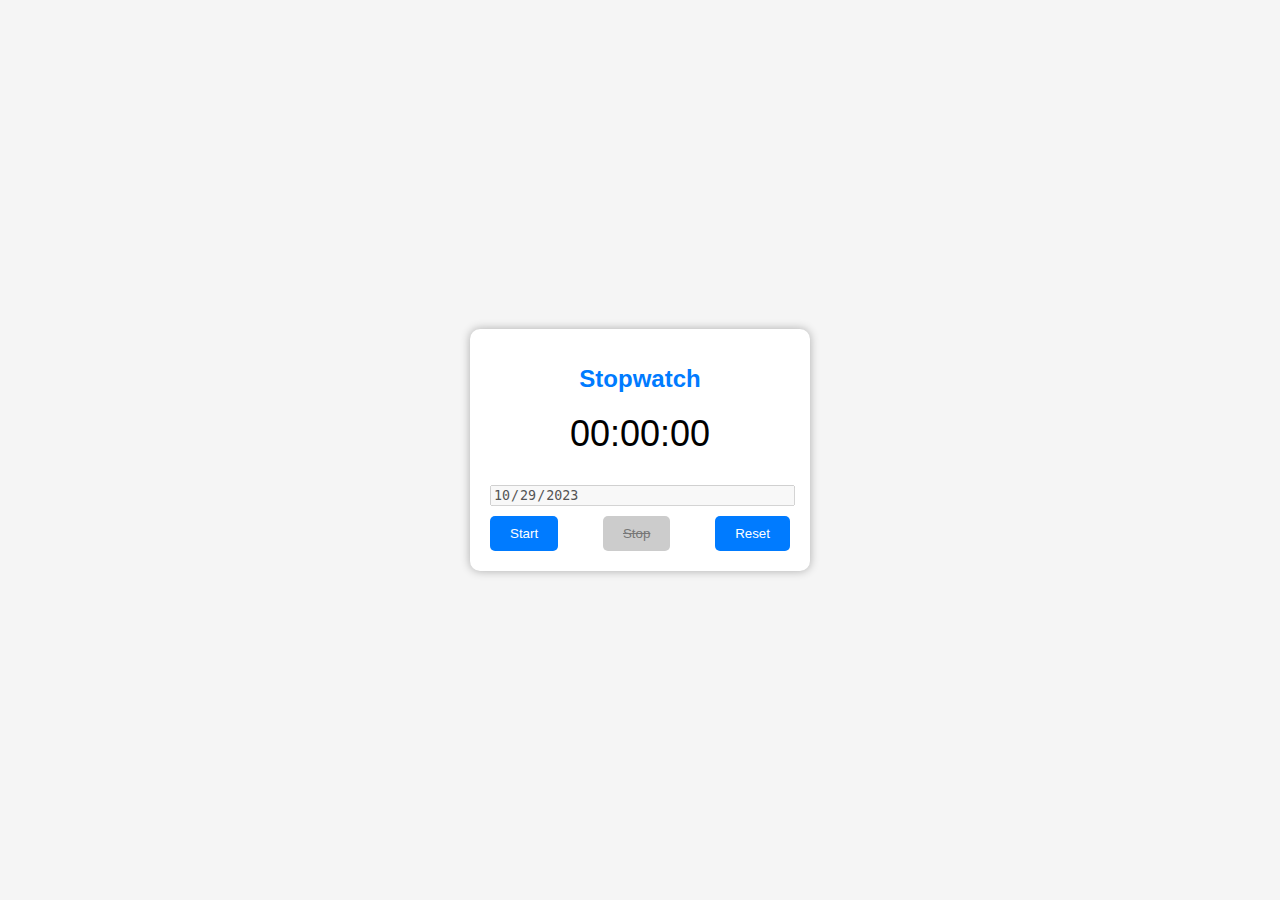
<file: 002926040_PartB/index.html>
<!DOCTYPE html>
<html lang="en">
<head>
    <meta charset="UTF-8">
    <meta name="viewport" content="width=device-width, initial-scale=1.0">
    <link rel="stylesheet" href="index.css">
    <title>Stopwatch</title>
</head>
<body>
    <div class="container">
        <h1>Stopwatch</h1>
        <label id="time">00:00:00</label>
        <input type="date" id="datepicker" value="2023-10-29" max="2030-12-31" min="2020-01-01" disabled>
        <div class="buttons">
            <button id="startBtn">Start</button>
            <button id="stopBtn" disabled>Stop</button>
            <button id="resetBtn">Reset</button>
        </div>
    </div>

    <script src="index.js"></script>
</body>
</html>
</file>
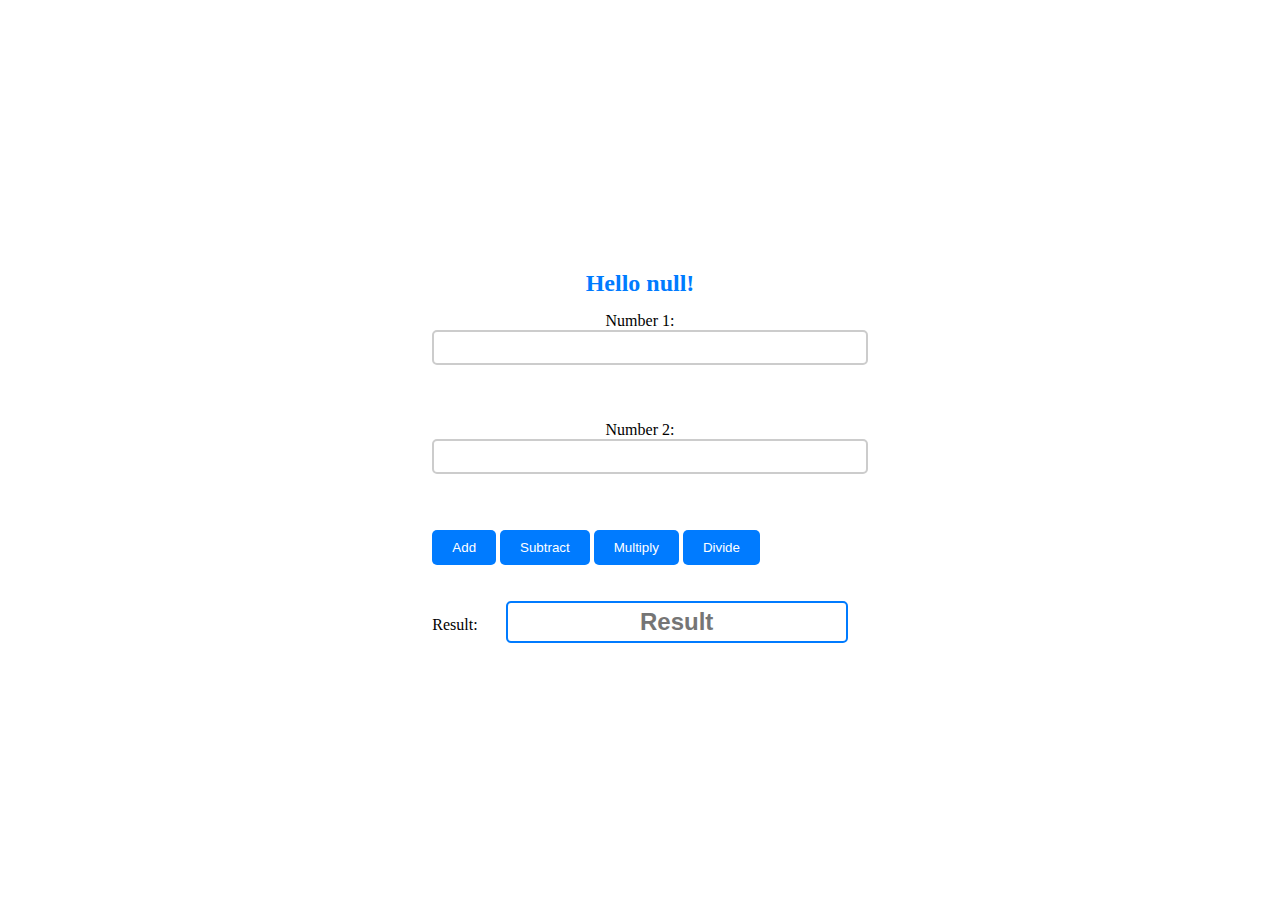
<file: calculator.html>
<!DOCTYPE html>
<html lang="en">
  <head>
    <script src="https://ajax.googleapis.com/ajax/libs/jquery/3.6.0/jquery.min.js"></script>
    <link rel="stylesheet" href="calccss.css">
    <meta charset="UTF-8" />
    <meta http-equiv="X-UA-Compatible" content="IE=edge" />
    <meta name="viewport" content="width=device-width, initial-scale=1.0" />
    <title>Calculator</title>
    <script src="https://ajax.googleapis.com/ajax/libs/jquery/3.5.1/jquery.min.js"></script>
    <script src="calc.js"></script>
  </head>
  <body>
    <form id="form-box">
      <div class="form-group">
        <h1 id="username"></h1>
        <label for="t1">Number 1: </label>
        <input
          type="text"
          name="t1"
          id="txtNo1"
          class="form-control"
          required
        />
        <h5 id="txtNo1check">*Enter a Valid Number*</h5>
      </div>
      <br /><br />

      <div class="form-group">
        <label for="t2">Number 2: </label>
        <input type="text" name="t2" id="txtNo2" class="form-control" />
        <h5 id="txtNo2check">*Enter a Valid Number*</h5>
      </div>
      <br /><br />

      <input type="button" id="add" value="Add"      class="calc Addition"  />
      <input type="button" id="sub" value="Subtract" class="calc Subtract" />
      <input type="button" id="mul" value="Multiply" class="calc Multiply" />
      <input type="button" id="div" value="Divide" class="calc Divide" />

      <br /><br /><br>
      <div class="form-group">
        <label for="password"> Result: &nbsp;&nbsp;&nbsp;&nbsp;&nbsp; </label>
        <input input type="text" id="result" placeholder="Result" readonly />
      </div>
    </form>
  </body>
</html>
</file>
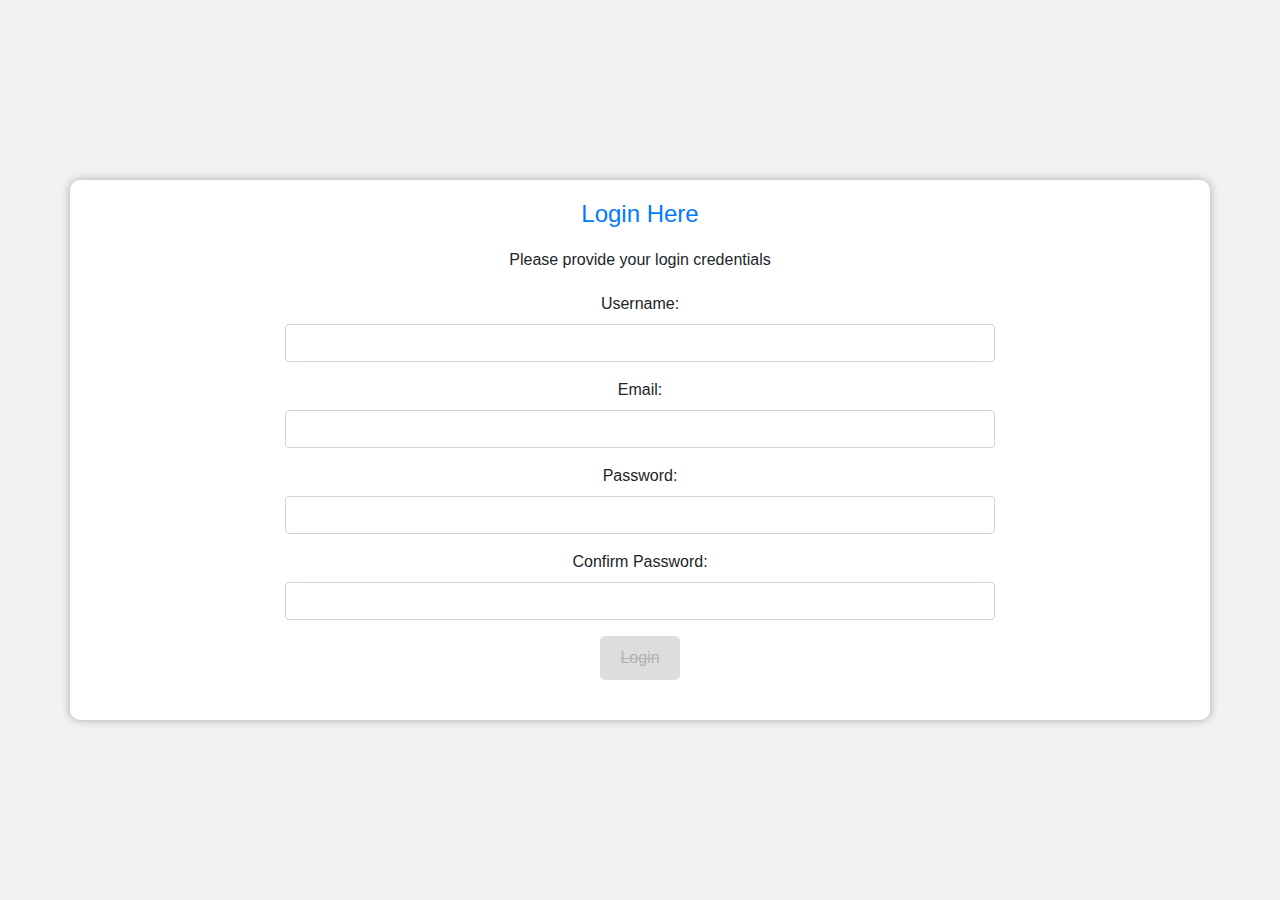
<file: login.html>
<!DOCTYPE html>
<html>

<head>
    <link rel="stylesheet" href="logincss.css">
    <link rel="stylesheet" href="https://maxcdn.bootstrapcdn.com/bootstrap/4.0.0/css/bootstrap.min.css">
    <script src="https://ajax.googleapis.com/ajax/libs/jquery/3.3.1/jquery.min.js"></script>
    <script src="https://cdnjs.cloudflare.com/ajax/libs/popper.js/1.12.9/umd/popper.min.js"></script>
    <script src="https://maxcdn.bootstrapcdn.com/bootstrap/4.0.0/js/bootstrap.min.js"></script>
    <script src="loginpage.js"></script>
</head>

<body class="body-section">
    <div class="container">
        <div class="col-lg-8 m-auto d-block">
            <h1 class="text-center calc-head">
                Login Here
            </h1>
            <p class="text-center">
                Please provide your login credentials
            </p>
            <form action="calculator.html">
                <div class="form-group">
                    <label for="user">
                        Username:
                    </label>
                    <input type="text" name="username" id="usernames" class="form-control">
                    <h5 id="usercheck">
                        *Username is missing*
                    </h5>
                </div>

                <div class="form-group">
                    <label for="email">
                        Email:
                    </label>
                    <input type="text" name="email" id="emails" class="form-control">
                    <h5 id="emailcheck">
                        *Email Id is missing*
                    </h5>
                </div>

                <div class="form-group">
                    <label for="password">
                        Password:
                    </label>
                    <input type="password" name="pass" id="password" class="form-control">
                    <h5 id="passcheck">
                        *Please Fill the Password Field*
                    </h5>
                </div>

                <div class="form-group">
                    <label for="confirmpassword">
                        Confirm Password:
                    </label>
                    <input type="password" name="confirmpass" id="confirmpassword" class="form-control">
                    <h5 id="confirmpasscheck">
                        *Passwords do not match*
                    </h5>
                </div>

                <div class="col text-center">
                    <input type="submit" id="submitbtn" value="Login" class="btn btn-primary">
                </div>

            </form>
        </div>
    </div>
</body>

</html>
</file>
<file: 002926040_PartB/index.css>
body {
    display: flex;
    justify-content: center;
    align-items: center;
    height: 100vh;
    margin: 0;
    background-color: #f5f5f5;
    font-family: Arial, sans-serif;
}

.container {
    text-align: center;
    background-color: #fff;
    padding: 20px;
    border-radius: 10px;
    box-shadow: 0px 0px 10px rgba(0, 0, 0, 0.3);
    width: 300px;
}

h1 {
    font-size: 24px;
    color: #007bff;
    margin-bottom: 10px;
}

label {
    font-size: 36px;
    display: block;
    margin: 20px 0;
}

input[type="date"] {
    width: 100%;
    margin: 10px 0;
}

.buttons {
    display: flex;
    justify-content: space-between;
}

button {
    background-color: #007bff;
    color: #fff;
    border: none;
    border-radius: 5px;
    padding: 10px 20px;
    cursor: pointer;
}

button:disabled {
    background-color: #ccc;
    color: #777;
    text-decoration: line-through;
}

button:hover {
    background-color: #0056b3;
}
</file>
<file: calccss.css>
body {
  display: flex;
  justify-content: center;
  align-items: center;
  height: 100vh;
  background-color: #ffffff;
}

.container {
  background-color: #ffffff;
  padding: 20px;
  border-radius: 10px;
  box-shadow: 0px 0px 10px rgba(0, 0, 0, 0.3);
  width: 300px;
}

.form-group {
  text-align: center;
  margin-bottom: 20px;
}

.form-control {
  border: 2px solid #ccc;
  border-radius: 5px;
  transition: border-color 0.3s;
  width: 100%;
  padding: 8px;
}

#txtNo1check,
#txtNo2check {
  color: red;
  font-size: 14px;
  display: none;
  margin: 5px 0;
  transition: opacity 0.3s;
}

#result {
  border: 2px solid #007bff;
  border-radius: 5px;
  padding: 5px;
  font-weight: bold;
  text-align: center;
}

.calc {
  background-color: #007bff;
  color: #fff;
  border: none;
  border-radius: 5px;
  padding: 10px 20px;
  cursor: pointer;
  transition: background-color 0.3s;
}

.calc:hover {
  background-color: #0056b3;
}

#username {
  text-align: center;
  font-size: 24px;
  color: #007bff;
  margin-bottom: 15px;
}

.text-center {
  text-align: center;
  margin-bottom: 20px;
}

.form-group {
  margin-bottom: 20px;
}

#txtNo1check,
#txtNo2check {
  color: red;
  font-size: 14px;
  display: none;
  margin: 5px 0;
  transition: opacity 0.6s;
}

#result {
  border: 2px solid #007bff;
  border-radius: 5px;
  padding: 5px;
  font-weight: bold;
  text-align: center;
  font-size: 150%;
}
</file>
<file: logincss.css>
.body-section {
  display: flex;
  justify-content: center;
  align-items: center;
  height: 100vh;
  background-color: #f2f2f2;
}

.container {
  background-color: #fff;
  padding: 20px;
  border-radius: 10px;
  box-shadow: 0px 0px 10px rgba(0, 0, 0, 0.3); 
  width: 300px;
}

.form-group {
  text-align: center;
  margin-bottom: 20px;
}

.form-control {
  border: 2px solid #ccc;
  border-radius: 5px;
  transition: border-color 0.3s;
  width: 100%;
  padding: 8px;
}

#usercheck,
#emailcheck,
#passcheck,
#confirmpasscheck {
  color: red;
  font-size: 14px;
  display: none;
  margin: 5px 0;
  transition: opacity 0.6s;
}

#submitbtn {
  background-color: #007bff;
  color: #fff;
  border: none;
  border-radius: 5px;
  padding: 10px 20px;
  cursor: pointer;
  transition: background-color 0.3s;
}

#submitbtn:hover {
  background-color: #b30000;
}

.calc-head {
  text-align: center;
  font-size: 24px;
  color: #007bff;
  margin-bottom: 10px;
}

.text-center {
  text-align: center;
  margin-bottom: 20px;
}

.form-group {
  margin-bottom: 20px;
}

#submitbtn:disabled {
  background-color: #ccc;
  color: #888;
  text-decoration: line-through;
}
</file>
